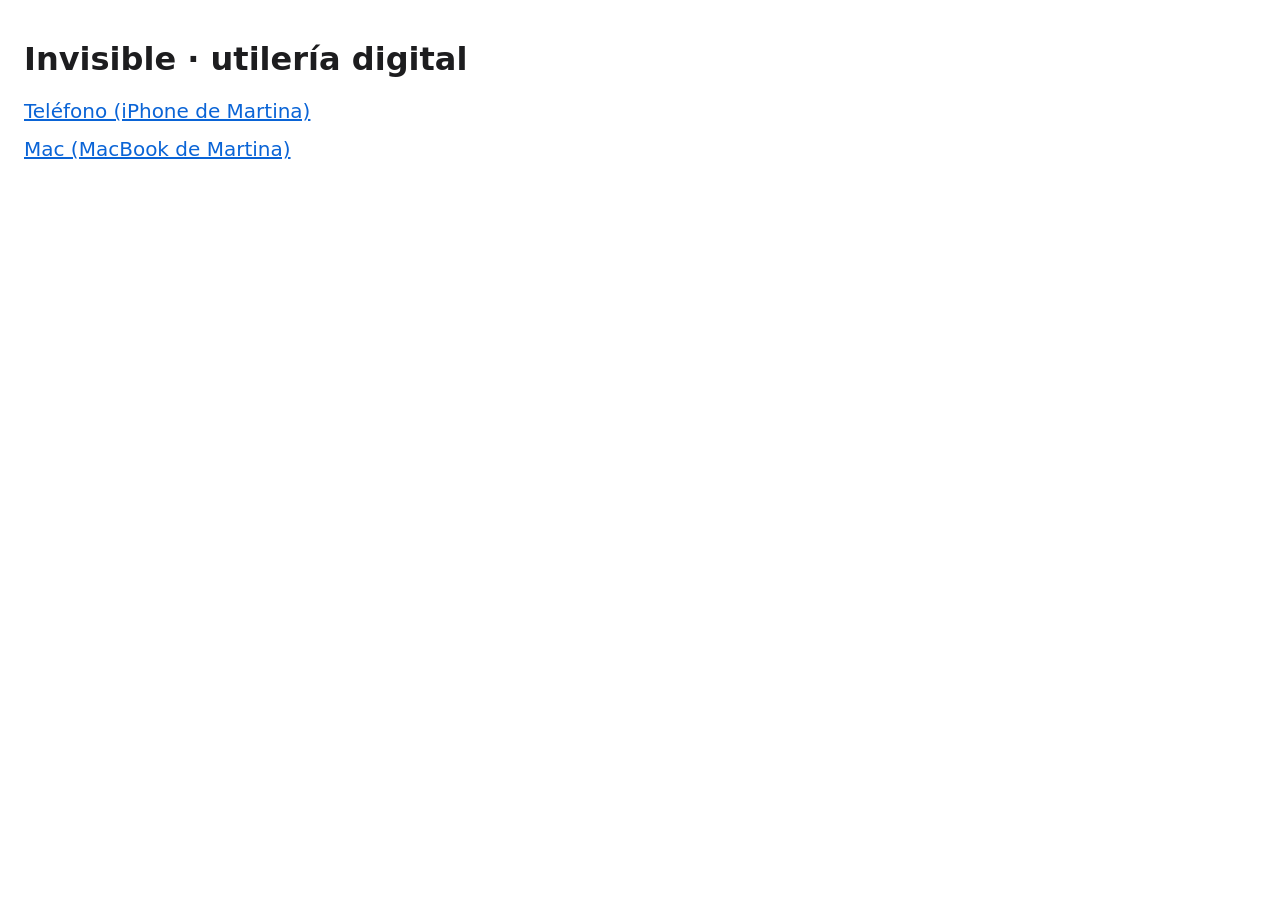
<file: index.html>
<!doctype html>
<html lang="es"><head><meta charset="utf-8"><meta name="viewport" content="width=device-width, initial-scale=1"><title>Invisible · utilería</title>
<style>body{font-family:-apple-system,system-ui,sans-serif;margin:40px 24px;max-width:520px;color:#1d1d1f}a{display:block;font-size:20px;margin:14px 0;color:#0a64d6}</style></head>
<body><h1>Invisible · utilería digital</h1><a href="telefono/">Teléfono (iPhone de Martina)</a><a href="mac/">Mac (MacBook de Martina)</a></body></html>
</file>
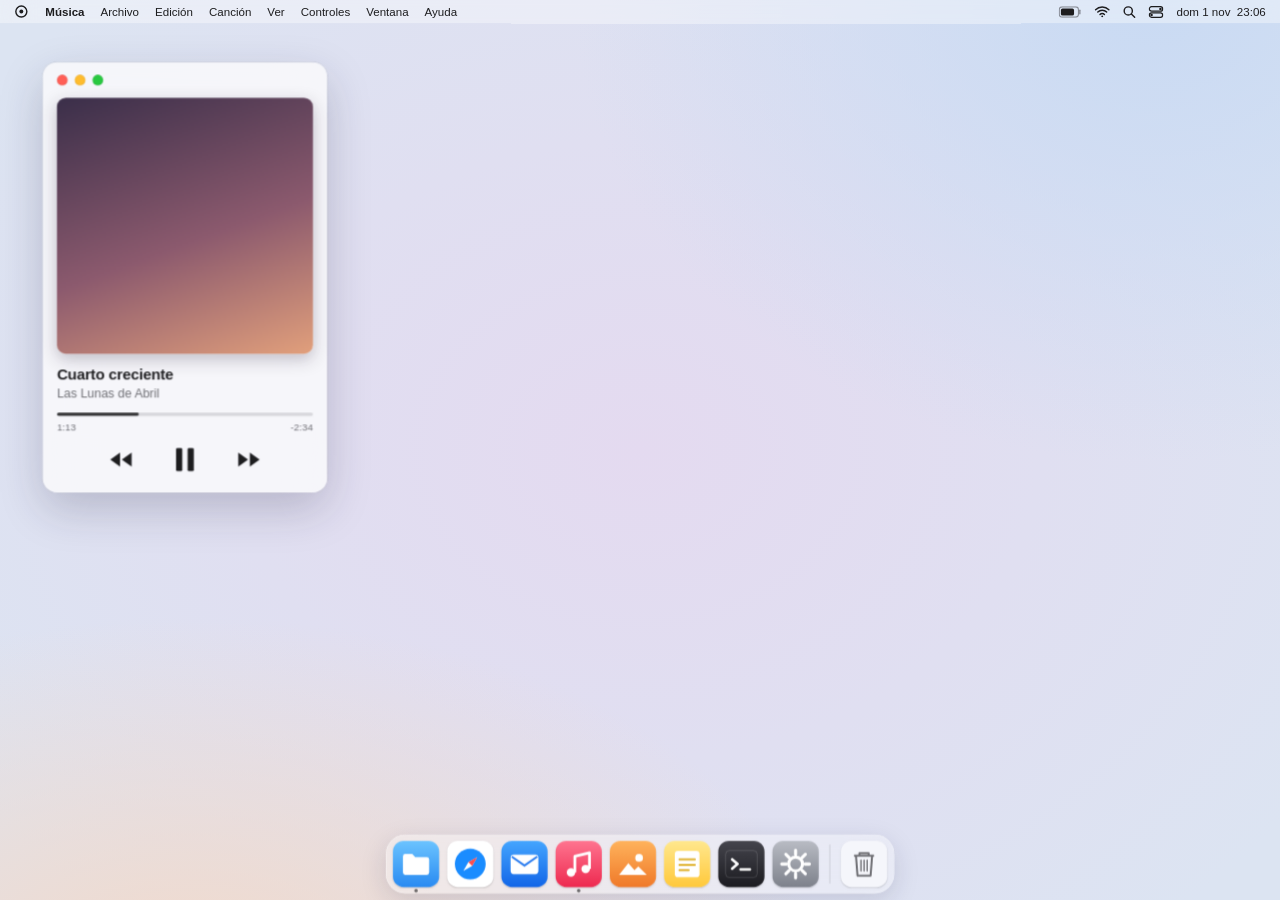
<file: mac/index.html>
<!doctype html>
<html lang="es">
<head>
<meta charset="utf-8">
<meta name="viewport" content="width=device-width, initial-scale=1">
<meta name="apple-mobile-web-app-capable" content="yes">
<meta name="mobile-web-app-capable" content="yes">
<meta name="apple-mobile-web-app-title" content="Escritorio">
<meta name="theme-color" content="#DCE4F2">
<link rel="manifest" href="manifest.webmanifest">
<link rel="apple-touch-icon" href="iconos/icono-180.png">
<link rel="stylesheet" href="css/mac.css">
<title>Escritorio</title>
</head>
<body>
<div id="stage"></div>
<div id="menu-layer"></div>
<script type="module" src="js/mac.js"></script>
</body>
</html>
</file>
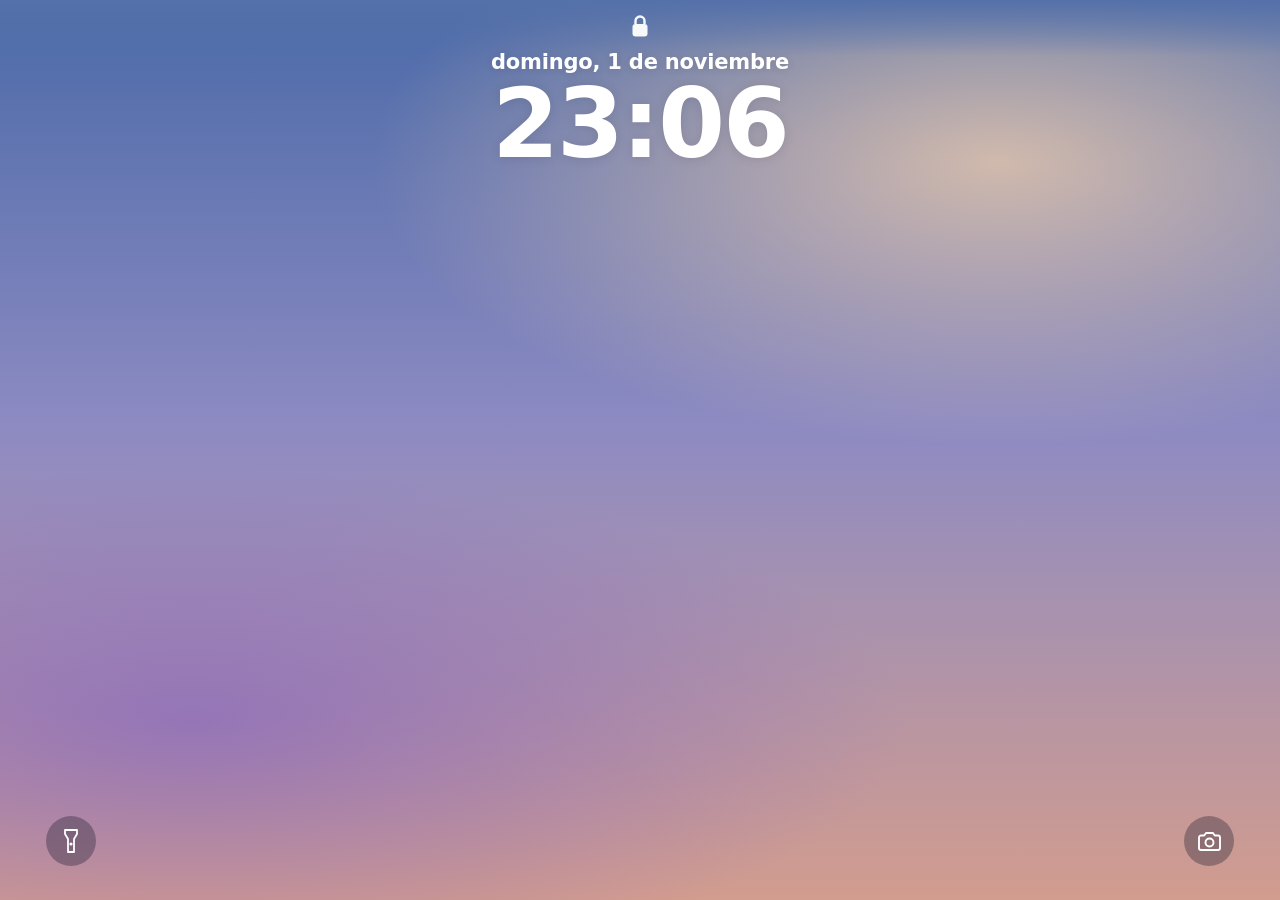
<file: telefono/index.html>
<!doctype html>
<html lang="es">
<head>
<meta charset="utf-8">
<meta name="viewport" content="width=device-width, initial-scale=1, maximum-scale=1, user-scalable=no, viewport-fit=cover">
<meta name="apple-mobile-web-app-capable" content="yes">
<meta name="mobile-web-app-capable" content="yes">
<!-- Estilo de la barra de estado real del iPhone. Se elige en el menú oculto (Barra de estado):
     "default" = texto oscuro, la barra toma el color de fondo de cada pantalla.
     "black-translucent" = texto blanco, la app se dibuja por debajo de la barra.
     "auto" = arranca en "default" y prueba cambiar por pantalla (experimental).
     iOS lee este valor al abrir la app: después de cambiarlo hay que cerrar y volver a abrir la app. -->
<script>
(function () {
  var m = 'default';
  try { m = localStorage.getItem('invisible-barra-v2') || 'default'; } catch (e) {}
  document.write('<meta name="apple-mobile-web-app-status-bar-style" content="' + (m === 'auto' ? 'default' : m) + '">');
})();
</script>
<meta name="apple-mobile-web-app-title" content="Invisible">
<meta name="theme-color" content="#4A6AA8">
<meta name="format-detection" content="telephone=no">
<link rel="manifest" href="manifest.webmanifest">
<link rel="apple-touch-icon" href="iconos/icono-180.png">
<link rel="stylesheet" href="css/app.css">
<title>Invisible</title>
</head>
<body>
<div id="app"></div>
<div id="banner-layer"></div>
<div id="menu-layer"></div>
<script type="module" src="js/app.js"></script>
</body>
</html>
</file>
<file: mac/css/mac.css>
/* INVISIBLE — Mac · dirección A (Claro fiel) */
* { box-sizing: border-box; }
html, body { margin: 0; height: 100%; overflow: hidden; background: #DCE4F2; }
body { font-family: -apple-system, BlinkMacSystemFont, "SF Pro Text", "Inter", "Helvetica Neue", sans-serif; color: #1D1D1F; -webkit-font-smoothing: antialiased; cursor: default; -webkit-user-select: none; user-select: none; }
button { font: inherit; color: inherit; background: none; border: 0; padding: 0; margin: 0; cursor: default; text-align: inherit; }
#stage { position: absolute; left: 0; top: 0; transform-origin: 0 0; overflow: hidden; }

/* Fondo de pantalla: el predeterminado es propio; Arte carga la foto desde el menú */
.fondo { position: absolute; inset: 0; background-size: cover; background-position: center;
  background-color: #DCE4F2;
  background-image: none; }
.fondo:not(.foto) { background: radial-gradient(1200px 700px at 15% 110%, #F3D9C9 0%, rgba(243, 217, 201, 0) 60%), radial-gradient(1000px 800px at 90% 0%, #C9DAF3 0%, rgba(201, 218, 243, 0) 65%), radial-gradient(900px 700px at 50% 50%, #E4DAF0 0%, #DCE4F2 100%); }

/* Barra de menú */
.mb { position: absolute; left: 0; top: 0; right: 0; height: 26px; z-index: 1000; display: flex; align-items: center; justify-content: space-between; padding: 0 10px; font-size: 13px; background: rgba(255, 255, 255, 0.38); -webkit-backdrop-filter: blur(20px); backdrop-filter: blur(20px); }
.mb-l, .mb-r { display: flex; align-items: center; }
.mb-logo { display: flex; margin: 0 10px 0 6px; }
.mb-l span span { padding: 0 9px; }
.mb-l .app { font-weight: 700; }
.mb-r > span { display: flex; align-items: center; margin: 0 7px; }
.mb-r .pct { font-size: 12px; margin-right: 5px; font-variant-numeric: tabular-nums; }
.mb-hora { margin: 0 6px 0 8px !important; font-variant-numeric: tabular-nums; }

/* Ventanas */
.wins { position: absolute; inset: 0; }
.win { position: absolute; }
.tl { display: flex; gap: 8px; }
.tl button { display: block; width: 12px; height: 12px; border-radius: 6px; box-shadow: inset 0 0 0 0.5px rgba(0, 0, 0, 0.12); }
.tl-r { background: #FF5F57; } .tl-y { background: #FEBC2E; } .tl-g { background: #28C840; }

/* Música (reproductor compacto) */
.w-musica { width: 320px; border-radius: 16px; background: rgba(250, 250, 252, 0.86); -webkit-backdrop-filter: blur(30px); backdrop-filter: blur(30px); box-shadow: 0 0 0 0.5px rgba(0, 0, 0, 0.12), 0 18px 50px rgba(30, 30, 60, 0.22); padding: 14px 16px 20px; display: flex; flex-direction: column; gap: 14px; }
.mu-bar { height: 12px; }
.mu-art { width: 288px; height: 288px; border-radius: 10px; overflow: hidden; background: linear-gradient(160deg, #3B2F4A 0%, #8C5A6E 55%, #E2A07C 100%); box-shadow: 0 6px 18px rgba(30, 20, 40, 0.25); }
.mu-art img { width: 100%; height: 100%; object-fit: cover; display: block; }
.mu-t { font-size: 17px; font-weight: 600; letter-spacing: -0.2px; }
.mu-a { font-size: 14px; color: #6E6E73; margin-top: 2px; }
.mu-txt { display: flex; flex-direction: column; }
.mu-prog { display: flex; flex-direction: column; gap: 6px; }
.mu-track { height: 4px; border-radius: 2px; background: rgba(0, 0, 0, 0.12); overflow: hidden; }
.mu-fill { height: 4px; border-radius: 2px; background: #3A3A3C; width: 0; }
.mu-times { display: flex; justify-content: space-between; font-size: 11px; color: #6E6E73; font-variant-numeric: tabular-nums; }
.mu-ctrl { display: flex; justify-content: center; align-items: center; gap: 38px; color: #1D1D1F; }
.mu-ctrl button { display: flex; align-items: center; justify-content: center; height: 34px; min-width: 34px; border-radius: 8px; transition: transform 0.1s; }
.mu-ctrl button:active { transform: scale(0.9); opacity: 0.6; }

/* Correo */
.w-correo { width: 960px; height: 660px; border-radius: 16px; overflow: hidden; background: #FFFFFF; box-shadow: 0 0 0 0.5px rgba(0, 0, 0, 0.14), 0 24px 70px rgba(30, 30, 60, 0.28); display: flex; }
.co-side { width: 210px; flex-shrink: 0; background: rgba(240, 240, 245, 0.92); padding: 14px 10px; display: flex; flex-direction: column; gap: 2px; border-right: 1px solid rgba(0, 0, 0, 0.07); }
.co-side .tl { margin: 2px 0 22px 6px; }
.co-h { font-size: 11px; font-weight: 600; color: #8E8E93; padding: 0 10px 4px; }
.co-it { padding: 4px 10px; border-radius: 6px; display: flex; align-items: center; gap: 8px; font-size: 13px; color: #1D1D1F; }
.co-it svg { color: #0A64D6; flex-shrink: 0; }
.co-it span:first-of-type { flex-grow: 1; }
.co-it.on { background: rgba(0, 0, 0, 0.08); font-weight: 500; }
.co-n { color: #6E6E73; font-weight: 400; }
.co-list { width: 300px; flex-shrink: 0; border-right: 1px solid rgba(0, 0, 0, 0.07); display: flex; flex-direction: column; overflow: hidden; }
.co-lh { height: 52px; flex-shrink: 0; display: flex; align-items: center; padding: 0 16px; font-size: 15px; font-weight: 700; border-bottom: 1px solid rgba(0, 0, 0, 0.06); }
.row { display: flex; flex-direction: column; gap: 2px; width: 100%; padding: 10px 14px 11px 22px; border-bottom: 1px solid rgba(0, 0, 0, 0.06); position: relative; }
.row-1 { display: flex; justify-content: space-between; align-items: baseline; }
.row-1 b { font-size: 13px; font-weight: 600; }
.row-1 span { font-size: 12px; color: #6E6E73; }
.row-s { font-size: 13px; }
.row-r { font-size: 12.5px; color: #6E6E73; white-space: nowrap; overflow: hidden; text-overflow: ellipsis; }
.row.nuevo::before { content: ''; position: absolute; left: 8px; top: 15px; width: 8px; height: 8px; border-radius: 4px; background: #0A64D6; }
.row.sel { background: #0A64D6; color: #FFFFFF; border-bottom-color: transparent; }
.row.sel .row-1 span, .row.sel .row-r { color: rgba(255, 255, 255, 0.85); }
.row.sel.nuevo::before { background: #FFFFFF; }
.co-read { flex-grow: 1; display: flex; flex-direction: column; min-width: 0; }
.co-tools { height: 52px; flex-shrink: 0; border-bottom: 1px solid rgba(0, 0, 0, 0.06); display: flex; align-items: center; justify-content: flex-end; gap: 22px; padding: 0 20px; color: #6E6E73; }
.co-rd { padding: 26px 32px; display: flex; flex-direction: column; gap: 22px; flex-grow: 1; }
.rd-vacio { margin: auto; font-size: 15px; color: #8E8E93; }
.rd-head { display: flex; gap: 14px; align-items: flex-start; }
.av { width: 44px; height: 44px; border-radius: 22px; background: linear-gradient(180deg, #A3A7B4, #7D8190); color: #FFFFFF; display: flex; align-items: center; justify-content: center; font-size: 18px; font-weight: 600; flex-shrink: 0; }
.rd-who { flex-grow: 1; display: flex; flex-direction: column; gap: 3px; }
.rd-1 { display: flex; justify-content: space-between; align-items: baseline; }
.rd-n { font-size: 15px; font-weight: 600; }
.rd-f, .rd-p { font-size: 12px; color: #6E6E73; }
.rd-s { font-size: 13px; }
.rd-body { font-size: 15px; line-height: 22px; white-space: pre-wrap; }
.adj { width: 260px; border-radius: 10px; border: 1px solid rgba(0, 0, 0, 0.1); overflow: hidden; display: block; transition: box-shadow 0.15s; }
.adj:hover { box-shadow: 0 0 0 3px rgba(10, 100, 214, 0.25); }
.adj:active { opacity: 0.8; }
.adj-v { height: 146px; background: #1C1C22; display: flex; align-items: center; justify-content: center; }
.adj-n { padding: 9px 12px; display: flex; justify-content: space-between; font-size: 12px; }
.adj-n span:first-child { font-weight: 500; }
.adj-n span:last-child { color: #6E6E73; }

/* Video (reproductor) */
.w-video { width: 780px; border-radius: 12px; overflow: hidden; background: #000; box-shadow: 0 0 0 0.5px rgba(0, 0, 0, 0.4), 0 28px 80px rgba(20, 20, 40, 0.45); }
.vi-bar { height: 30px; background: #2A2A2E; display: flex; align-items: center; padding: 0 12px; position: relative; }
.vi-t { position: absolute; left: 0; right: 0; text-align: center; font-size: 13px; color: #D1D1D6; pointer-events: none; }
.vi-body { position: relative; height: 439px; background: #000; }
.vi-body video { position: absolute; inset: 0; width: 100%; height: 100%; object-fit: cover; opacity: 0; transition: opacity 0.4s; }
.vi-body video.on { opacity: 1; }
.vi-load { position: absolute; inset: 0; display: flex; flex-direction: column; align-items: center; justify-content: center; gap: 22px; }
.vi-bar2 { width: 220px; height: 4px; border-radius: 2px; background: rgba(255, 255, 255, 0.16); overflow: hidden; }
.vi-bar2 div { height: 100%; width: 0; background: rgba(255, 255, 255, 0.75); transition: width 0.25s linear; }
.vi-falta { position: absolute; inset: 0; display: flex; align-items: center; justify-content: center; color: rgba(255, 255, 255, 0.6); font-size: 14px; }
.spin { position: relative; width: 34px; height: 34px; }
.spin i { position: absolute; left: 15.5px; top: 1px; width: 3px; height: 9px; border-radius: 1.5px; background: #FFFFFF; transform-origin: 1.5px 16px; animation: spin 1s linear infinite; }
.spin i:nth-child(1) { transform: rotate(0deg); animation-delay: -0.917s; }
.spin i:nth-child(2) { transform: rotate(30deg); animation-delay: -0.833s; }
.spin i:nth-child(3) { transform: rotate(60deg); animation-delay: -0.75s; }
.spin i:nth-child(4) { transform: rotate(90deg); animation-delay: -0.667s; }
.spin i:nth-child(5) { transform: rotate(120deg); animation-delay: -0.583s; }
.spin i:nth-child(6) { transform: rotate(150deg); animation-delay: -0.5s; }
.spin i:nth-child(7) { transform: rotate(180deg); animation-delay: -0.417s; }
.spin i:nth-child(8) { transform: rotate(210deg); animation-delay: -0.333s; }
.spin i:nth-child(9) { transform: rotate(240deg); animation-delay: -0.25s; }
.spin i:nth-child(10) { transform: rotate(270deg); animation-delay: -0.167s; }
.spin i:nth-child(11) { transform: rotate(300deg); animation-delay: -0.083s; }
.spin i:nth-child(12) { transform: rotate(330deg); animation-delay: 0s; }
@keyframes spin { 0% { opacity: 1; } 100% { opacity: 0.15; } }

/* Aviso de mail nuevo (arriba a la derecha) */
.aviso { position: absolute; right: 14px; top: 36px; width: 356px; z-index: 900; transform: translateX(calc(100% + 30px)); opacity: 0; transition: transform 0.45s cubic-bezier(0.2, 0.9, 0.25, 1), opacity 0.3s; pointer-events: none; }
.aviso.in { transform: translateX(0); opacity: 1; pointer-events: auto; }
.av-in { width: 100%; border-radius: 18px; background: rgba(246, 246, 250, 0.9); -webkit-backdrop-filter: blur(30px); backdrop-filter: blur(30px); box-shadow: 0 0 0 0.5px rgba(0, 0, 0, 0.1), 0 10px 30px rgba(30, 30, 60, 0.2); padding: 12px 14px; display: flex; gap: 11px; align-items: flex-start; }
.av-in:active { filter: brightness(0.96); }
.av-in .ic { box-shadow: none; }
.av-t { flex-grow: 1; display: flex; flex-direction: column; gap: 1px; font-size: 13px; min-width: 0; }
.av-1 { display: flex; justify-content: space-between; }
.av-1 b { font-weight: 600; }
.av-1 span { font-size: 12px; color: #6E6E73; }
.av-s { font-weight: 500; }
.av-c { color: #48484A; white-space: nowrap; overflow: hidden; text-overflow: ellipsis; }

/* Dock */
.dock { position: absolute; left: 50%; bottom: 8px; transform: translateX(-50%); z-index: 950; padding: 7px 8px; border-radius: 22px; background: rgba(255, 255, 255, 0.32); -webkit-backdrop-filter: blur(24px); backdrop-filter: blur(24px); box-shadow: 0 0 0 0.5px rgba(255, 255, 255, 0.6) inset, 0 8px 30px rgba(30, 30, 60, 0.15); display: flex; gap: 9px; align-items: center; }
.dk { position: relative; display: flex; flex-direction: column; align-items: center; }
.dk i { position: absolute; bottom: -6px; width: 4px; height: 4px; border-radius: 2px; background: transparent; }
.dk i.on { background: rgba(0, 0, 0, 0.55); }
.ic { display: flex; align-items: center; justify-content: center; box-shadow: 0 1px 2px rgba(0, 0, 0, 0.18); flex-shrink: 0; }
.ic.papel { width: 52px; height: 52px; border-radius: 12px; background: rgba(255, 255, 255, 0.55); }
.dk-sep { width: 1px; height: 44px; background: rgba(0, 0, 0, 0.14); margin: 0 3px; }
.badge { position: absolute; top: -5px; right: -5px; min-width: 20px; height: 20px; padding: 0 6px; border-radius: 10px; background: #FF3B30; color: #FFFFFF; font-size: 12px; font-weight: 600; display: flex; align-items: center; justify-content: center; box-shadow: 0 1px 2px rgba(0, 0, 0, 0.25); }
.dk.rebote { animation: rebote 0.55s cubic-bezier(0.3, 0.7, 0.4, 1); }
@keyframes rebote { 0% { transform: translateY(0); } 40% { transform: translateY(-16px); } 100% { transform: translateY(0); } }
.dk:active .ic { filter: brightness(0.8); }

/* Menú oculto (mismo estilo que el del teléfono) */
#menu-layer { position: fixed; inset: 0; z-index: 5000; display: none; background: rgba(0, 0, 0, 0.45); }
#menu-layer.open { display: block; }
.menu { position: absolute; top: 0; bottom: 0; left: 0; width: 560px; max-width: 100%; background: #1C1C1E; color: #F2F2F7; overflow-y: auto; font-size: 14px; -webkit-user-select: text; user-select: text; box-shadow: 10px 0 40px rgba(0, 0, 0, 0.4); }
.menu header { position: sticky; top: 0; z-index: 2; display: flex; align-items: center; justify-content: space-between; padding: 12px 16px; background: #1C1C1E; border-bottom: 1px solid #2C2C2E; }
.menu header b { font-size: 16px; }
.menu section { padding: 14px 16px 6px; border-bottom: 1px solid #2C2C2E; }
.menu h3 { margin: 0 0 10px; font-size: 12px; font-weight: 600; color: #8E8E93; letter-spacing: 0.2px; }
.menu .row { display: flex; flex-wrap: wrap; gap: 8px; margin-bottom: 10px; align-items: center; }
.menu .btn { min-height: 32px; padding: 0 12px; border-radius: 8px; background: #2C2C2E; color: #F2F2F7; font-size: 13.5px; display: inline-flex; align-items: center; transition: transform 0.1s ease-out, background-color 0.15s, filter 0.1s; cursor: pointer; }
.menu .btn:hover { filter: brightness(1.2); }
.menu .btn:active { transform: scale(0.96); filter: brightness(1.45); transition-duration: 0s; }
.menu .btn.on { background: #0A84FF; color: #fff; }
.menu .btn.warn { background: #3A1D1D; color: #FF6961; }
.menu .btn.go { background: #1F3A2A; color: #4CD964; }
.menu .btn.armado { background: #FF453A; color: #fff; }
.menu label { display: flex; align-items: center; gap: 8px; color: #D1D1D6; min-height: 32px; }
.menu input[type=number], .menu input[type=text], .menu input[type=time] { height: 30px; border-radius: 7px; border: 1px solid #3A3A3C; background: #2C2C2E; color: #F2F2F7; padding: 0 9px; font-size: 13.5px; font-family: inherit; }
.menu input[type=number] { width: 70px; }
.menu input[type=checkbox] { width: 17px; height: 17px; accent-color: #0A84FF; }
.menu textarea { width: 100%; height: 260px; border-radius: 8px; border: 1px solid #3A3A3C; background: #111; color: #E5E5EA; font-family: ui-monospace, Menlo, monospace; font-size: 12px; padding: 8px; }
.menu .media { display: flex; align-items: center; gap: 10px; padding: 8px 0; border-bottom: 1px solid #2C2C2E; }
.menu .media:last-child { border-bottom: 0; }
.menu .thumb { width: 44px; height: 44px; border-radius: 8px; background: #2C2C2E; overflow: hidden; flex-shrink: 0; display: flex; align-items: center; justify-content: center; font-size: 10px; color: #8E8E93; }
.menu .thumb img, .menu .thumb video { width: 100%; height: 100%; object-fit: cover; }
.menu .media .l { flex: 1 1 auto; font-size: 12.5px; color: #D1D1D6; }
.menu .file { position: relative; overflow: hidden; }
.menu .file input { position: absolute; inset: 0; opacity: 0; cursor: pointer; }
.menu .note { font-size: 12px; color: #8E8E93; margin: 0 0 10px; line-height: 17px; }
.menu .state { font-size: 13px; color: #FFD60A; margin-bottom: 10px; }
.menu-toast { position: fixed; left: 280px; bottom: 24px; transform: translate(-50%, 20px); z-index: 5100; background: #30D158; color: #00210B; font-weight: 600; font-size: 14px; padding: 9px 16px; border-radius: 20px; opacity: 0; transition: opacity 0.2s, transform 0.2s; pointer-events: none; }
.menu-toast.in { opacity: 1; transform: translate(-50%, 0); }
.menu-toast.err { background: #FF453A; color: #fff; }

@media (prefers-reduced-motion: reduce) { .aviso, .dk.rebote { transition: none; animation: none; } }

/* ---------- ESC 3 · Eco toma la Mac ---------- */
body.sin-cursor, body.sin-cursor * { cursor: none !important; }
body.sin-cursor #menu-layer.open, body.sin-cursor #menu-layer.open * { cursor: default !important; }
.esc3 { position: absolute; inset: 0; pointer-events: none; } /* sin z-index: así el cursor queda por encima del Dock */
.e3-nav { position: absolute; border-radius: 14px; overflow: hidden; background: #FFFFFF; box-shadow: 0 0 0 0.5px rgba(0, 0, 0, 0.14), 0 24px 70px rgba(30, 30, 60, 0.3); display: flex; flex-direction: column; z-index: 5; }
.e3-chrome { height: 50px; flex-shrink: 0; background: #26262B; display: flex; align-items: center; gap: 16px; padding: 0 16px; }
.e3-url { flex-grow: 1; margin: 0 80px 0 40px; height: 30px; border-radius: 8px; background: #3A3A40; display: flex; align-items: center; gap: 10px; padding: 0 10px; font-size: 13px; color: #F5F5F7; }
.e3-priv { padding: 2px 8px; border-radius: 6px; background: #4A4A52; font-weight: 500; }
.e3-dom { flex-grow: 1; text-align: center; margin-right: 60px; white-space: nowrap; }
.e3-prog { height: 3px; background: #EDEAFE; flex-shrink: 0; }
.e3-prog div { height: 3px; width: 0; background: #6D4AFF; transition: width 0.9s cubic-bezier(0.3, 0.8, 0.3, 1); }
.e3-page { flex-grow: 1; display: flex; flex-direction: column; justify-content: flex-start; padding: 120px 90px 0; gap: 6px; position: relative; }
.e3-mark { margin-bottom: 26px; display: flex; }
.e3-spin { position: relative; width: 28px; height: 28px; margin-top: 10px; }
.e3-spin i { position: absolute; left: 12.5px; top: 0; width: 3px; height: 8px; border-radius: 1.5px; background: #6D4AFF; transform-origin: 1.5px 14px; animation: spin 1s linear infinite; }
.e3-spin i:nth-child(1) { transform: rotate(0deg); animation-delay: -0.917s; } .e3-spin i:nth-child(2) { transform: rotate(30deg); animation-delay: -0.833s; }
.e3-spin i:nth-child(3) { transform: rotate(60deg); animation-delay: -0.75s; } .e3-spin i:nth-child(4) { transform: rotate(90deg); animation-delay: -0.667s; }
.e3-spin i:nth-child(5) { transform: rotate(120deg); animation-delay: -0.583s; } .e3-spin i:nth-child(6) { transform: rotate(150deg); animation-delay: -0.5s; }
.e3-spin i:nth-child(7) { transform: rotate(180deg); animation-delay: -0.417s; } .e3-spin i:nth-child(8) { transform: rotate(210deg); animation-delay: -0.333s; }
.e3-spin i:nth-child(9) { transform: rotate(240deg); animation-delay: -0.25s; } .e3-spin i:nth-child(10) { transform: rotate(270deg); animation-delay: -0.167s; }
.e3-spin i:nth-child(11) { transform: rotate(300deg); animation-delay: -0.083s; } .e3-spin i:nth-child(12) { transform: rotate(330deg); animation-delay: 0s; }
.e3-ln { font-size: 30px; line-height: 40px; letter-spacing: -0.6px; color: #B8B5C2; opacity: 0; transform: translateY(6px); transition: opacity 0.6s, transform 0.6s, color 0.6s; }
.e3-ln.on { opacity: 1; transform: none; }
.e3-ln.actual { color: #141317; font-weight: 600; }
.e3-term { position: absolute; border-radius: 12px; overflow: hidden; background: rgba(24, 22, 32, 0.96); box-shadow: 0 0 0 0.5px rgba(255, 255, 255, 0.15), 0 20px 50px rgba(0, 0, 0, 0.45); display: none; }
.e3-term.abierta { display: block; }
.e3-win { will-change: transform, opacity; transform-origin: 50% 50%; }
.e3-nav { display: none; }
.e3-nav.abierta { display: flex; }
.e3-url.foco { box-shadow: 0 0 0 3px rgba(10, 132, 255, 0.55); background: #2E2E34; }
.e3-ph { color: #8E8E93; }
.e3-ucar { display: inline-block; width: 2px; height: 16px; background: #0A84FF; vertical-align: -3px; margin-left: 1px; animation: caret 1s steps(1) infinite; }
.e3-prog { transition: opacity 0.4s; }
.e3-nueva { flex-grow: 1; display: flex; flex-direction: column; align-items: center; justify-content: center; gap: 10px; background: #F2F2F4; color: #6E6E73; font-size: 13px; padding-bottom: 60px; }
.e3-nueva b { font-size: 17px; color: #3A3A3C; font-weight: 600; margin-top: 8px; }
.e3-tbar { height: 28px; display: flex; align-items: center; padding: 0 12px; background: #2C2A36; position: relative; }
.e3-tbar span { position: absolute; left: 0; right: 0; text-align: center; font-size: 12px; color: #B6B2C4; pointer-events: none; }
.e3-tbody { font-family: "SF Mono", ui-monospace, Menlo, monospace; font-size: 12.5px; line-height: 19px; color: #D8D4E4; padding: 10px 14px 12px; height: 150px; overflow: hidden; }
.e3-tbody p { margin: 0; white-space: pre; }
.e3-tbody .pr { color: #A48BFF; }
.e3-tbody .ok { color: #5FD4A0; }
.e3-tbody .dim { color: #8A859C; }
.e3-car { display: inline-block; width: 7px; height: 14px; background: #D8D4E4; vertical-align: -2px; animation: caret 1s steps(1) infinite; }
@keyframes caret { 0%, 55% { opacity: 1; } 56%, 100% { opacity: 0; } }
.e3-cbody { position: relative; height: 236px; background: #000; }
.e3-cbody video { position: absolute; inset: 0; width: 100%; height: 100%; object-fit: cover; }
.e3-csin { position: absolute; inset: 0; display: flex; align-items: center; justify-content: center; text-align: center; padding: 20px; color: rgba(255, 255, 255, 0.55); font-size: 12.5px; }
.e3-rec { position: absolute; left: 12px; top: 10px; display: flex; align-items: center; gap: 6px; font-family: "SF Mono", ui-monospace, Menlo, monospace; color: #FFFFFF; font-size: 12px; text-shadow: 0 1px 2px rgba(0, 0, 0, 0.6); }
.e3-rec i { width: 8px; height: 8px; border-radius: 4px; background: #FF453A; animation: caret 1.4s steps(1) infinite; }
.e3-cursor { position: absolute; left: 0; top: 0; z-index: 2000; pointer-events: none; will-change: transform; }
</file>
<file: telefono/css/app.css>
/* INVISIBLE — utilería del iPhone. Dirección B · Clara. */
:root {
  --font: -apple-system, BlinkMacSystemFont, 'SF Pro Text', 'Helvetica Neue', system-ui, sans-serif;
  --tg-bg: #E7EDF0;
  --tg-bar: rgba(248, 249, 250, 0.92);
  --tg-in: #FFFFFF;
  --tg-out: #CDEFF2;
  --tg-out-text: #0B2A2E;
  --tg-accent: #0B7F8C;
  --tg-tick: #0B8F9E;
  --tg-meta: #6B7280;
  --tg-meta-out: #456A6E;
  --tg-hair: rgba(0, 0, 0, 0.15);
  --eco: #6D4AFF;
  --eco-ink: #141317;
  --eco-soft: #F2F1F5;
  --eco-meta: #6E6B78;
  --ios-red: #FF3B30;
  --ios-green: #34C759;
}

* { box-sizing: border-box; -webkit-tap-highlight-color: transparent; }
html, body { margin: 0; height: 100%; overflow: hidden; background: #000; overscroll-behavior: none; }
body {
  font-family: var(--font);
  -webkit-font-smoothing: antialiased;
  -webkit-user-select: none; user-select: none;
  -webkit-touch-callout: none;
  -webkit-text-size-adjust: 100%;
  touch-action: manipulation;
  color: #111;
}
button { font: inherit; color: inherit; background: none; border: 0; padding: 0; margin: 0; cursor: pointer; }
input, textarea { font: inherit; -webkit-user-select: text; user-select: text; }
img, video { display: block; }

#app { position: fixed; left: 0; top: 0; width: 100%; height: var(--app-h, 100%); overflow: hidden; }
.screen { position: absolute; inset: 0; display: flex; flex-direction: column; overflow: hidden; }
.safe-top { flex-shrink: 0;
  /* Cuando la app pasa por debajo de la barra (inset > 0) se suma un espacio extra (--extra-top, menú oculto)
     para que ningún texto quede en la zona que iOS desenfoca. Con inset 0 no suma nada. */
  height: calc(env(safe-area-inset-top, 0px) + min(var(--extra-top, 0px), env(safe-area-inset-top, 0px) * 1000)); }
.safe-bottom { height: env(safe-area-inset-bottom, 0px); flex-shrink: 0; }

.app-icon { display: inline-block; overflow: hidden; flex-shrink: 0; box-shadow: 0 0 0 0.5px rgba(0, 0, 0, 0.06); }
.app-icon svg { display: block; }

/* ---------- Fondo de pantalla (bloqueo e inicio) ---------- */
.wallpaper {
  position: absolute; inset: 0; z-index: 0;
  background:
    radial-gradient(ellipse 70% 45% at 78% 18%, rgba(255, 214, 170, 0.7) 0, rgba(255, 214, 170, 0) 70%),
    radial-gradient(ellipse 80% 40% at 15% 80%, rgba(120, 90, 200, 0.55) 0, rgba(120, 90, 200, 0) 70%),
    linear-gradient(180deg, #4A6AA8 0%, #8E8BC2 48%, #D29C8E 100%);
  background-size: cover; background-position: center;
}

/* ---------- Bloqueo ---------- */
.lock { color: #fff; }
.lock-top { position: relative; z-index: 1; display: flex; flex-direction: column; align-items: center; padding-top: 14px; }
.lock-icon { opacity: 0.95; margin-bottom: 8px; }
.lock-date { font-size: 21px; font-weight: 600; letter-spacing: -0.2px; text-shadow: 0 1px 8px rgba(0, 0, 0, 0.12); }
.lock-clock { font-size: 96px; font-weight: 700; line-height: 1; letter-spacing: -2px; margin-top: 2px; text-shadow: 0 1px 12px rgba(0, 0, 0, 0.1); font-variant-numeric: tabular-nums; }
.lock-notifs { position: relative; z-index: 1; flex: 1 1 auto; display: flex; flex-direction: column; justify-content: flex-end; gap: 8px; padding: 0 8px 18px; overflow: hidden; }
.lock-bottom { position: relative; z-index: 1; display: flex; justify-content: space-between; padding: 0 46px 34px; }
.lock-round { width: 50px; height: 50px; border-radius: 25px; background: rgba(30, 30, 50, 0.35); -webkit-backdrop-filter: blur(20px); backdrop-filter: blur(20px); display: flex; align-items: center; justify-content: center; color: #fff; }
.lock-hint { position: relative; z-index: 1; text-align: center; font-size: 13px; color: rgba(255, 255, 255, 0.8); padding-bottom: 8px; }

/* Notificación (bloqueo y banner) */
.notif {
  display: flex; gap: 10px; align-items: flex-start;
  padding: 12px 14px 13px 12px; border-radius: 22px;
  background: rgba(245, 245, 248, 0.78);
  -webkit-backdrop-filter: blur(30px) saturate(180%); backdrop-filter: blur(30px) saturate(180%);
  color: #111; text-align: left; width: 100%;
  box-shadow: 0 4px 18px rgba(0, 0, 0, 0.08);
}
.notif-body { flex: 1 1 auto; min-width: 0; display: flex; flex-direction: column; }
.notif-head { display: flex; justify-content: space-between; align-items: baseline; gap: 8px; }
.notif-title { font-size: 15px; font-weight: 600; letter-spacing: -0.2px; white-space: nowrap; overflow: hidden; text-overflow: ellipsis; }
.notif-time { font-size: 13px; color: rgba(60, 60, 67, 0.6); flex-shrink: 0; }
.notif-text { font-size: 15px; line-height: 20px; letter-spacing: -0.2px; display: -webkit-box; -webkit-line-clamp: 4; -webkit-box-orient: vertical; overflow: hidden; }
.notif-stack-more { height: 10px; margin: -4px 14px 0; border-radius: 0 0 16px 16px; background: rgba(245, 245, 248, 0.5); }

#banner-layer { position: fixed; left: 0; right: 0; top: 0; z-index: 80; pointer-events: none; padding: calc(env(safe-area-inset-top, 0px) + 8px) 8px 0; }
#banner-layer .notif { pointer-events: auto; transform: translateY(-140%); transition: transform 0.38s cubic-bezier(0.2, 0.9, 0.3, 1.1); }
#banner-layer .notif.in { transform: translateY(0); }

/* ---------- Inicio ---------- */
.home { color: #fff; }
.home-body { position: relative; z-index: 1; flex: 1 1 auto; display: flex; flex-direction: column; align-items: center; padding-top: 24px; }
.home-grid { width: 336px; display: grid; grid-template-columns: repeat(4, 60px); column-gap: 32px; row-gap: 24px; }
.widget { grid-column: span 2; width: 152px; height: 152px; border-radius: 22px; overflow: hidden; position: relative; }
.widget-weather { background: linear-gradient(180deg, #2C4E8E 0%, #1A2F5E 100%); padding: 14px 15px; display: flex; flex-direction: column; }
.widget-weather .city { font-size: 15px; font-weight: 600; display: flex; align-items: center; gap: 3px; }
.widget-weather .temp { font-size: 44px; font-weight: 300; line-height: 50px; letter-spacing: -1px; }
.widget-weather .cond { font-size: 13px; font-weight: 600; margin-top: 3px; }
.widget-weather .mm { font-size: 13px; font-weight: 500; }
.widget-photo { background: radial-gradient(circle at 60% 38%, #B98A72 0, #6E4C42 45%, #2E1E1C 100%); }
.widget-photo img { position: absolute; inset: 0; width: 100%; height: 100%; object-fit: cover; }
.widget-photo .cap { position: absolute; left: 0; right: 0; bottom: 0; padding: 22px 14px 12px; background: linear-gradient(180deg, rgba(0, 0, 0, 0), rgba(0, 0, 0, 0.55)); font-size: 15px; font-weight: 600; }
.home-app { display: flex; flex-direction: column; align-items: center; gap: 5px; width: 60px; }
.home-app span.lbl { font-size: 12px; line-height: 14px; white-space: nowrap; text-shadow: 0 0 6px rgba(0, 0, 0, 0.3); }
.home-search { position: relative; z-index: 1; align-self: center; height: 30px; display: flex; align-items: center; gap: 5px; padding: 0 12px; border-radius: 15px; background: rgba(255, 255, 255, 0.28); -webkit-backdrop-filter: blur(20px); backdrop-filter: blur(20px); font-size: 13px; font-weight: 500; margin-bottom: 14px; }
.dock { position: relative; z-index: 1; margin: 0 9px 9px; height: 96px; border-radius: 38px; background: rgba(255, 255, 255, 0.3); -webkit-backdrop-filter: blur(30px) saturate(160%); backdrop-filter: blur(30px) saturate(160%); display: flex; align-items: center; justify-content: space-between; padding: 0 18px; }

/* ---------- Bristagram ---------- */
@font-face { font-family: 'Marca'; src: url('../fuentes/marca.woff2') format('woff2'); font-display: block; }
.bg { background: #fff; color: #0F0F12; }
.bg-top { background: #fff; flex-shrink: 0; z-index: 2; }
.bg-bar { height: 50px; display: flex; align-items: center; padding: 0 8px 0 16px; }
.bg-logo { font-family: 'Marca', var(--font); font-size: 32px; line-height: 1; letter-spacing: 0.2px; padding-top: 4px; }
.bg-logo-chev { display: flex; margin-left: 2px; }
.bg-ab { position: relative; width: 44px; height: 44px; display: flex; align-items: center; justify-content: center; color: #0F0F12; }
.bg-ab.liked { animation: likepop 0.3s ease-out; }
@keyframes likepop { 50% { transform: scale(1.25); } }
.bg-badge { position: absolute; top: 4px; right: 1px; min-width: 16px; height: 16px; padding: 0 4px; border-radius: 9px; background: #FF3040; color: #fff; font-size: 10px; font-weight: 700; line-height: 16px; text-align: center; border: 2px solid #fff; box-sizing: content-box; }
.bg-scroll { flex: 1 1 auto; overflow-y: auto; -webkit-overflow-scrolling: touch; }
.bg-stories { display: flex; gap: 14px; padding: 6px 12px 12px; overflow-x: auto; scrollbar-width: none; border-bottom: 0.5px solid #DBDBDB; }
.bg-stories::-webkit-scrollbar { display: none; }
.bg-st { display: flex; flex-direction: column; align-items: center; gap: 5px; width: 72px; flex-shrink: 0; }
.bg-st .n { font-size: 12px; width: 72px; overflow: hidden; text-overflow: ellipsis; white-space: nowrap; text-align: center; color: #262626; }
.bg-ring { position: relative; width: 70px; height: 70px; border-radius: 50%; padding: 3px; background: conic-gradient(from 210deg, #3B5BFF, #7B5CFF, #19C3C0, #3B5BFF); display: block; }
.bg-ring img { width: 100%; height: 100%; border-radius: 50%; object-fit: cover; border: 3px solid #fff; box-sizing: border-box; display: block; }
.bg-ring.seen { background: #D4D4D8; padding: 2px; }
.bg-ring.seen img { border-width: 3px; }
.bg-ring.none { background: none; padding: 0; }
.bg-ring.none img { border: 0; }
.bg-plus { position: absolute; right: 0; bottom: 0; width: 22px; height: 22px; border-radius: 11px; background: #3B5BFF; border: 2.5px solid #fff; display: flex; align-items: center; justify-content: center; box-sizing: content-box; }
.bg-post { padding-bottom: 14px; }
.bg-ph { height: 54px; display: flex; align-items: center; gap: 10px; padding: 0 4px 0 12px; }
.bg-av { width: 32px; height: 32px; border-radius: 50%; overflow: hidden; flex-shrink: 0; }
.bg-av img { width: 100%; height: 100%; object-fit: cover; }
.bg-who { flex: 1 1 auto; display: flex; flex-direction: column; font-size: 14px; line-height: 17px; min-width: 0; }
.bg-who span { font-size: 12px; color: #262626; }
.bg-img { width: 100%; aspect-ratio: 4 / 5; background: #EFEFEF; }
.bg-img img { width: 100%; height: 100%; object-fit: cover; }
.bg-actions { display: flex; align-items: center; padding: 2px 4px 0; }
.bg-likes, .bg-cap { margin: 0; padding: 0 14px; font-size: 14px; line-height: 19px; }
.bg-likes { font-weight: 600; margin-bottom: 3px; }
.bg-time { margin: 4px 0 0; padding: 0 14px; font-size: 12px; color: #737373; }
.bg-tabs { height: 50px; flex-shrink: 0; display: flex; align-items: center; justify-content: space-around; border-top: 0.5px solid #DBDBDB; background: #fff; color: #0F0F12; }
.bg-tabs span { width: 44px; height: 44px; display: flex; align-items: center; justify-content: center; }
.bg-tab-av img { width: 28px; height: 28px; border-radius: 50%; object-fit: cover; }
.bg-safe { background: #fff; }

/* Visor de historias */
.sv { position: absolute; inset: 0; z-index: 30; background: #000; color: #fff; display: flex; flex-direction: column; animation: svIn 0.32s cubic-bezier(0.2, 0.85, 0.25, 1); touch-action: none; }
.sv.sv-out { animation: svOut 0.28s ease-in forwards; }
@keyframes svIn { from { transform: scale(0.15); opacity: 0; border-radius: 50%; } to { transform: none; opacity: 1; border-radius: 0; } }
@keyframes svOut { to { transform: scale(0.15); opacity: 0; border-radius: 50%; } }
.sv-card { position: relative; flex: 1 1 auto; border-radius: 10px; overflow: hidden; background: #111; transition: transform 0.2s ease-out; }
.sv-in-right { animation: svRight 0.32s cubic-bezier(0.2, 0.85, 0.25, 1); }
.sv-in-left { animation: svLeft 0.32s cubic-bezier(0.2, 0.85, 0.25, 1); }
@keyframes svRight { from { transform: translateX(100%) perspective(900px) rotateY(-30deg); } to { transform: none; } }
@keyframes svLeft { from { transform: translateX(-100%) perspective(900px) rotateY(30deg); } to { transform: none; } }
.sv-media { position: absolute; inset: 0; width: 100%; height: 100%; object-fit: cover; }
.sv-text { position: absolute; left: 24px; right: 24px; top: 0; bottom: 0; display: flex; align-items: flex-end; justify-content: center; padding-bottom: 28%; pointer-events: none; text-align: center; }
.sv-text span { display: inline; padding: 4px 10px; border-radius: 8px; background: rgba(0, 0, 0, 0.55); font-size: 22px; line-height: 34px; font-weight: 600; letter-spacing: -0.2px; -webkit-box-decoration-break: clone; box-decoration-break: clone; }
.sv-text.solo { align-items: center; padding-bottom: 0; }
.sv-text.solo span { background: none; font-size: 30px; line-height: 38px; font-weight: 700; }
.story-shade { position: absolute; left: 0; right: 0; top: 0; height: 120px; background: linear-gradient(180deg, rgba(0, 0, 0, 0.45), rgba(0, 0, 0, 0)); pointer-events: none; }
.story-bars { position: absolute; top: 8px; left: 8px; right: 8px; display: flex; gap: 4px; z-index: 2; }
.story-bar { flex: 1 1 0; height: 2px; border-radius: 1px; background: rgba(255, 255, 255, 0.35); overflow: hidden; }
.story-bar i { display: block; height: 100%; width: 0; background: #fff; }
.story-head { position: absolute; top: 18px; left: 12px; right: 4px; height: 40px; display: flex; align-items: center; gap: 8px; z-index: 2; }
.avatar { border-radius: 50%; overflow: hidden; flex-shrink: 0; display: flex; align-items: center; justify-content: center; background: #C7CDD8; }
.avatar img { width: 100%; height: 100%; object-fit: cover; }
.story-user { font-size: 14px; font-weight: 600; letter-spacing: -0.1px; }
.story-time { font-size: 14px; color: rgba(255, 255, 255, 0.7); }
.icon-btn { width: 40px; height: 40px; display: flex; align-items: center; justify-content: center; flex-shrink: 0; }
.story-reply { display: flex; align-items: center; gap: 14px; padding: 10px 10px 6px 12px; flex-shrink: 0; }
.story-reply .field { flex: 1 1 auto; height: 44px; border-radius: 22px; border: 1px solid rgba(255, 255, 255, 0.45); display: flex; align-items: center; padding: 0 18px; font-size: 15px; color: rgba(255, 255, 255, 0.9); }

/* ---------- Transiciones entre pantallas ---------- */
.screen.on-top { z-index: 5; }
.a-open-in { animation: openIn 0.4s cubic-bezier(0.2, 0.85, 0.25, 1); transform-origin: var(--ox, 50%) var(--oy, 50%); }
@keyframes openIn { from { transform: scale(0.12); opacity: 0; border-radius: 40px; } 40% { opacity: 1; } to { transform: none; border-radius: 0; } }
.a-open-under { animation: openUnder 0.4s ease-out forwards; }
@keyframes openUnder { to { transform: scale(0.94); filter: brightness(0.7); } }
.a-close-out { animation: closeOut 0.36s cubic-bezier(0.4, 0, 0.6, 1) forwards; transform-origin: 50% 60%; }
@keyframes closeOut { to { transform: scale(0.2); opacity: 0; border-radius: 40px; } }
.a-close-in { animation: closeIn 0.36s ease-out; }
@keyframes closeIn { from { transform: scale(1.06); filter: brightness(0.75); } to { transform: none; filter: none; } }
.a-unlock-out { animation: unlockOut 0.42s cubic-bezier(0.32, 0.72, 0, 1) forwards; }
@keyframes unlockOut { to { transform: translateY(-100%); } }
.a-unlock-in { animation: unlockIn 0.42s cubic-bezier(0.2, 0.85, 0.25, 1); }
@keyframes unlockIn { from { transform: scale(1.1); opacity: 0.3; } to { transform: none; opacity: 1; } }
.a-fade-in { animation: fadeIn 0.3s ease-out; }
@keyframes fadeIn { from { opacity: 0; transform: scale(1.03); } to { opacity: 1; transform: none; } }
.a-fade-under { animation: none; }

/* Notificación nueva en el bloqueo */
.notif-new { animation: notifIn 0.5s cubic-bezier(0.2, 0.9, 0.3, 1.15); }
@keyframes notifIn { from { opacity: 0; transform: translateY(28px) scale(0.92); } to { opacity: 1; transform: none; } }

/* ---------- TalkGram ---------- */
.tg { background-color: var(--tg-bg); background-image: radial-gradient(rgba(20, 80, 90, 0.08) 1.2px, rgba(20, 80, 90, 0) 1.6px); background-size: 20px 20px; color: #111418; }
.tg-top { background: var(--tg-bar); -webkit-backdrop-filter: blur(20px) saturate(180%); backdrop-filter: blur(20px) saturate(180%); border-bottom: 0.5px solid var(--tg-hair); flex-shrink: 0; z-index: 2; }
.tg-nav { height: 56px; display: flex; align-items: center; padding: 0 8px 0 4px; }
.tg-back { width: 34px; height: 44px; display: flex; align-items: center; justify-content: center; color: var(--tg-accent); }
.tg-who { flex: 1 1 auto; min-width: 0; display: flex; align-items: center; gap: 10px; text-align: left; height: 44px; }
.tg-who-text { display: flex; flex-direction: column; min-width: 0; }
.tg-name { font-size: 16px; font-weight: 600; letter-spacing: -0.3px; white-space: nowrap; overflow: hidden; text-overflow: ellipsis; }
.tg-status { font-size: 12px; color: #5B6470; }
.tg-act { width: 44px; height: 44px; display: flex; align-items: center; justify-content: center; color: var(--tg-accent); }

.tg-list { flex: 1 1 auto; overflow-y: auto; -webkit-overflow-scrolling: touch; padding: 8px 16px 10px; display: flex; flex-direction: column; gap: 2px; }
.tg-list::before { content: ''; flex: 1 1 auto; }
.tg-card { align-self: center; width: 310px; margin: 4px 0 10px; padding: 12px 14px 10px; border-radius: 12px; background: #fff; display: flex; flex-direction: column; align-items: center; gap: 10px; box-shadow: 0 1px 0.5px rgba(0, 0, 0, 0.08); }
.tg-card p { margin: 0; font-size: 13px; line-height: 18px; color: #5B6470; text-align: center; }
.tg-card .row { display: flex; width: 100%; gap: 8px; }
.tg-card button { flex: 1 1 0; height: 34px; border-radius: 9px; background: #EEF2F4; font-size: 15px; }
.tg-card .red { color: #D0303A; } .tg-card .acc { color: var(--tg-accent); }
.tg-day { align-self: center; margin: 0 0 8px; padding: 3px 10px; border-radius: 8px; background: rgba(255, 255, 255, 0.9); font-size: 12px; font-weight: 500; color: #5B6470; box-shadow: 0 1px 0.5px rgba(0, 0, 0, 0.06); }

.bub { position: relative; max-width: 280px; padding: 6px 10px 7px 12px; border-radius: 18px; font-size: 17px; line-height: 22px; letter-spacing: -0.2px; box-shadow: 0 1px 0.5px rgba(0, 0, 0, 0.08); word-wrap: break-word; white-space: pre-wrap; animation: pop 0.18s ease-out; }
.bub.in { align-self: flex-start; background: var(--tg-in); }
.bub.out { align-self: flex-end; background: var(--tg-out); color: var(--tg-out-text); }
.bub.first { margin-top: 8px; }
.bub.in.first { border-top-left-radius: 0; }
.bub.out.first { border-top-right-radius: 0; }
.tail { position: absolute; top: 0; }
.tail-in { left: -8px; } .tail-out { right: -8px; }
.meta { float: right; margin: 7px 0 -4px 10px; font-size: 11px; line-height: 14px; color: var(--tg-meta); display: inline-flex; align-items: center; gap: 3px; white-space: nowrap; }
.bub.out .meta { color: var(--tg-meta-out); }
.bub.photo { padding: 3px; }
.bub.photo .ph { width: 220px; height: 240px; border-radius: 15px; overflow: hidden; background: radial-gradient(circle at 50% 42%, #D9C69A 0, #A08B62 18%, #4A3C30 55%, #221A16 100%); position: relative; }
.bub.photo .ph img { width: 100%; height: 100%; object-fit: cover; }
.bub.photo .ph .lbl { position: absolute; left: 10px; top: 10px; padding: 2px 8px; border-radius: 8px; background: rgba(0, 0, 0, 0.5); font-size: 11px; color: #fff; }
.bub.photo .meta { position: absolute; right: 12px; bottom: 9px; margin: 0; color: #fff; text-shadow: 0 0 4px rgba(0, 0, 0, 0.6); float: none; }
.bub.audio { display: flex; align-items: center; gap: 10px; padding: 8px 10px 8px 10px; width: 270px; white-space: normal; }
.audio-play { width: 32px; height: 32px; display: flex; align-items: center; justify-content: center; color: var(--tg-accent); flex-shrink: 0; }
.bub.out .audio-play { color: #0A6C77; }
.audio-wave { flex: 1 1 auto; height: 26px; display: flex; align-items: center; gap: 2px; }
.audio-wave i { display: block; width: 3px; border-radius: 2px; background: rgba(11, 127, 140, 0.35); flex-shrink: 0; }
.audio-wave i.on { background: var(--tg-accent); }
.audio-side { display: flex; flex-direction: column; align-items: flex-end; gap: 4px; flex-shrink: 0; }
.audio-dur { font-size: 12px; color: var(--tg-meta); font-variant-numeric: tabular-nums; }
.bub.out .audio-dur { color: var(--tg-meta-out); }
.audio-side .meta { float: none; margin: 0; }
@keyframes pop { from { transform: scale(0.96); opacity: 0.4; } to { transform: scale(1); opacity: 1; } }

.tg-bottom { background: var(--tg-bar); -webkit-backdrop-filter: blur(20px); backdrop-filter: blur(20px); border-top: 0.5px solid var(--tg-hair); flex-shrink: 0; padding: 7px 8px 8px; display: flex; align-items: flex-end; gap: 4px; }
.tg-bottom.kb-closed { padding-bottom: 30px; }
.tg-ibtn { width: 40px; height: 36px; display: flex; align-items: center; justify-content: center; color: var(--tg-accent); flex-shrink: 0; }
.tg-field { flex: 1 1 auto; min-height: 36px; max-height: 120px; border-radius: 18px; background: #fff; border: 0.5px solid rgba(0, 0, 0, 0.18); padding: 7px 14px; font-size: 17px; line-height: 21px; letter-spacing: -0.2px; color: #111; outline: none; resize: none; overflow-y: auto; }
.tg-field::placeholder { color: #8A929C; }
.tg-sendbtn { width: 32px; height: 32px; margin: 2px 4px 2px 6px; border-radius: 16px; background: var(--tg-accent); color: #fff; display: flex; align-items: center; justify-content: center; flex-shrink: 0; }
.tg-rec { flex: 1 1 auto; height: 36px; display: flex; align-items: center; gap: 10px; padding: 0 6px; font-size: 17px; font-variant-numeric: tabular-nums; }
.rec-dot { width: 10px; height: 10px; border-radius: 5px; background: var(--ios-red); animation: blink 1s infinite; flex-shrink: 0; }
.rec-wave { flex: 1 1 auto; display: flex; align-items: center; gap: 2px; height: 26px; overflow: hidden; justify-content: flex-end; }
.rec-wave i { display: block; width: 3px; border-radius: 2px; background: #8A929C; flex-shrink: 0; }
@keyframes blink { 50% { opacity: 0.25; } }

/* Hoja de contacto */
.sheet-back { position: absolute; inset: 0; background: rgba(0, 0, 0, 0.3); z-index: 20; display: flex; align-items: flex-end; animation: fade 0.2s; }
.sheet { width: 100%; background: #F2F2F7; border-radius: 12px 12px 0 0; padding: 0 0 34px; animation: up 0.28s cubic-bezier(0.2, 0.9, 0.3, 1); max-height: 92%; overflow-y: auto; }
.sheet-nav { height: 56px; display: flex; align-items: center; justify-content: space-between; padding: 0 16px; font-size: 17px; }
.sheet-nav .t { font-weight: 600; }
.sheet-nav button { color: var(--tg-accent); }
.sheet-nav button.b { font-weight: 600; }
.sheet-av { display: flex; flex-direction: column; align-items: center; gap: 8px; padding: 6px 0 22px; }
.sheet-group { margin: 0 16px 22px; border-radius: 10px; background: #fff; overflow: hidden; }
.sheet-row { display: flex; align-items: center; min-height: 44px; padding: 0 16px; font-size: 17px; border-bottom: 0.5px solid rgba(60, 60, 67, 0.2); }
.sheet-row:last-child { border-bottom: 0; }
.sheet-row input { flex: 1 1 auto; border: 0; outline: none; font-size: 17px; background: transparent; color: #111; height: 44px; }
.sheet-row .k { width: 80px; color: var(--tg-accent); font-size: 15px; }
.sheet-row .v { color: #111; }
@keyframes up { from { transform: translateY(100%); } to { transform: translateY(0); } }
@keyframes fade { from { opacity: 0; } to { opacity: 1; } }

/* ---------- Eco ---------- */
.eco { background: #fff; color: var(--eco-ink); }
.eco-nav { height: 50px; display: flex; align-items: center; justify-content: space-between; padding: 0 6px; flex-shrink: 0; }
.eco-title { display: flex; align-items: center; gap: 5px; font-size: 17px; font-weight: 600; letter-spacing: -0.4px; }
.eco-title .chev { color: #8A8794; display: flex; }
.eco-list { flex: 1 1 auto; overflow-y: auto; padding: 12px 20px; display: flex; flex-direction: column; gap: 22px; }
.eco-list::before { content: ''; flex: 1 1 auto; }
.eco-empty { flex: 1 1 auto; display: flex; flex-direction: column; align-items: center; justify-content: center; gap: 10px; color: var(--eco-ink); }
.eco-empty .h { font-size: 24px; font-weight: 600; letter-spacing: -0.5px; }
.eco-user { align-self: flex-end; max-width: 300px; display: flex; flex-direction: column; align-items: flex-end; gap: 6px; animation: pop 0.18s ease-out; }
.eco-user .b { background: var(--eco-soft); border-radius: 22px; padding: 10px 16px 11px; font-size: 17px; line-height: 23px; letter-spacing: -0.2px; }
.eco-user .vm { display: inline-flex; align-items: center; gap: 4px; font-size: 12px; color: var(--eco-meta); padding-right: 6px; }
.eco-bot { margin: 0; font-size: 17px; line-height: 26px; letter-spacing: -0.2px; }
.eco-dot { display: inline-block; width: 12px; height: 12px; margin-left: 6px; border-radius: 6px; background: var(--eco-ink); vertical-align: -1px; animation: breathe 1s ease-in-out infinite; }
@keyframes breathe { 50% { transform: scale(0.75); } }
.eco-acts { display: flex; gap: 2px; color: var(--eco-meta); margin-top: -12px; }
.eco-acts span { width: 32px; height: 32px; display: flex; align-items: center; justify-content: center; }
.eco-composer { position: relative; margin: 0 10px 10px; height: 92px; border-radius: 26px; background: #fff; border: 0.5px solid rgba(0, 0, 0, 0.14); box-shadow: 0 2px 12px rgba(20, 19, 23, 0.06); flex-shrink: 0; }
.eco-composer .ph { position: absolute; left: 18px; top: 15px; font-size: 17px; color: #8A8794; letter-spacing: -0.2px; }
.eco-composer .cb { position: absolute; bottom: 8px; width: 36px; height: 36px; border-radius: 18px; display: flex; align-items: center; justify-content: center; color: var(--eco-ink); }
.eco-composer .voice { width: 38px; height: 38px; border-radius: 19px; background: var(--eco); color: #fff; }
.eco-rec { position: absolute; inset: 0; border-radius: 26px; background: #fff; display: flex; align-items: center; gap: 12px; padding: 0 10px 0 14px; }
.eco-rec .wave { flex: 1 1 auto; display: flex; align-items: center; justify-content: flex-end; gap: 2px; height: 30px; overflow: hidden; }
.eco-rec .wave i { display: block; width: 3px; border-radius: 2px; background: var(--eco-ink); flex-shrink: 0; }
.eco-rec .time { font-size: 15px; color: var(--eco-meta); font-variant-numeric: tabular-nums; }
.eco-rec .x { width: 36px; height: 36px; border-radius: 18px; background: var(--eco-soft); display: flex; align-items: center; justify-content: center; }
.eco-rec .ok { width: 38px; height: 38px; border-radius: 19px; background: var(--eco-ink); color: #fff; display: flex; align-items: center; justify-content: center; }

/* ---------- Llamada entrante ---------- */
.call { color: #fff; background: radial-gradient(ellipse 90% 60% at 50% 25%, #5D6B8C 0%, #2C3346 55%, #14161E 100%); align-items: center; }
.call-bgimg { position: absolute; inset: -40px; background-size: cover; background-position: center; filter: blur(40px) brightness(0.55); }
.call-top { position: relative; z-index: 2; display: flex; flex-direction: column; align-items: center; gap: 6px; margin-top: 70px; }
.call-sub { font-size: 17px; color: rgba(255, 255, 255, 0.75); letter-spacing: -0.2px; }
.call-name { font-size: 36px; font-weight: 400; letter-spacing: -0.5px; }
.call-av { margin-bottom: 16px; }
.call-btns { position: relative; z-index: 2; margin-top: auto; margin-bottom: 70px; width: 100%; display: flex; justify-content: space-between; padding: 0 56px; }
.call-btn { display: flex; flex-direction: column; align-items: center; gap: 10px; font-size: 15px; }
.call-btn .c { width: 76px; height: 76px; border-radius: 38px; display: flex; align-items: center; justify-content: center; color: #fff; }
.call-btn.no .c { background: var(--ios-red); }
.call-btn.yes .c { background: var(--ios-green); }
.call-small { position: relative; z-index: 2; display: flex; justify-content: space-between; width: 100%; padding: 0 64px; margin-bottom: 44px; margin-top: auto; }
.call-small div { display: flex; flex-direction: column; align-items: center; gap: 6px; font-size: 13px; color: rgba(255, 255, 255, 0.9); }
.call-small .c { width: 44px; height: 44px; border-radius: 22px; background: rgba(255, 255, 255, 0.18); display: flex; align-items: center; justify-content: center; }

/* ---------- Menú oculto (equipo técnico) ---------- */
#menu-layer { position: fixed; inset: 0; z-index: 100; display: none; background: rgba(0, 0, 0, 0.55); }
#menu-layer.open { display: block; }
.menu { position: absolute; inset: 0; top: env(safe-area-inset-top, 0px); background: #1C1C1E; color: #F2F2F7; overflow-y: auto; -webkit-overflow-scrolling: touch; font-size: 15px; -webkit-user-select: text; user-select: text; }
.menu header { position: sticky; top: 0; z-index: 2; display: flex; align-items: center; justify-content: space-between; padding: 12px 16px; background: #1C1C1E; border-bottom: 1px solid #2C2C2E; }
.menu header b { font-size: 17px; }
.menu section { padding: 14px 16px 6px; border-bottom: 1px solid #2C2C2E; }
.menu h3 { margin: 0 0 10px; font-size: 13px; font-weight: 600; color: #8E8E93; letter-spacing: 0.2px; }
.menu .row { display: flex; flex-wrap: wrap; gap: 8px; margin-bottom: 10px; align-items: center; }
.menu .btn { min-height: 38px; padding: 0 14px; border-radius: 10px; background: #2C2C2E; color: #F2F2F7; font-size: 15px; }
.menu .btn.on { background: #0A84FF; color: #fff; }
.menu .btn.warn { background: #3A1D1D; color: #FF6961; }
.menu .btn.go { background: #1F3A2A; color: #4CD964; }
.menu label { display: flex; align-items: center; gap: 8px; color: #D1D1D6; }
.menu input[type=number], .menu input[type=text], .menu input[type=time], .menu select { height: 36px; border-radius: 8px; border: 1px solid #3A3A3C; background: #2C2C2E; color: #F2F2F7; padding: 0 10px; font-size: 15px; }
.menu input[type=number] { width: 72px; }
.menu textarea { width: 100%; height: 280px; border-radius: 8px; border: 1px solid #3A3A3C; background: #111; color: #E5E5EA; font-family: ui-monospace, Menlo, monospace; font-size: 12px; padding: 8px; }
.menu .media { display: flex; align-items: center; gap: 10px; padding: 8px 0; border-bottom: 1px solid #2C2C2E; }
.menu .media:last-child { border-bottom: 0; }
.menu .thumb { width: 44px; height: 44px; border-radius: 8px; background: #2C2C2E; overflow: hidden; flex-shrink: 0; display: flex; align-items: center; justify-content: center; font-size: 10px; color: #8E8E93; }
.menu .thumb img, .menu .thumb video { width: 100%; height: 100%; object-fit: cover; }
.menu .media .l { flex: 1 1 auto; font-size: 13px; color: #D1D1D6; }
.menu .file { position: relative; overflow: hidden; }
.menu .file input { position: absolute; inset: 0; opacity: 0; }
.menu .note { font-size: 12px; color: #8E8E93; margin: 0 0 10px; line-height: 17px; }
.menu .state { font-size: 13px; color: #FFD60A; margin-bottom: 10px; }

/* ---------- TalkGram: extras ---------- */
.tg-av { width: 44px; height: 44px; display: flex; align-items: center; justify-content: flex-start; flex-shrink: 0; }
.tg-who { padding-left: 2px; }
.bub.typing { padding: 12px 14px; display: inline-flex; align-items: center; width: auto; animation: pop 0.2s ease-out; }
.dots { display: inline-flex; gap: 4px; align-items: center; height: 10px; }
.dots i { display: block; width: 8px; height: 8px; border-radius: 4px; background: #9AA3AD; animation: dot 1.2s infinite ease-in-out; }
.dots i:nth-child(2) { animation-delay: 0.15s; }
.dots i:nth-child(3) { animation-delay: 0.3s; }
@keyframes dot { 0%, 60%, 100% { transform: translateY(0); opacity: 0.5; } 30% { transform: translateY(-4px); opacity: 1; } }
.sheet-back.out { animation: fadeOut 0.26s forwards; }
.sheet-back.out .sheet { animation: down 0.26s forwards; }
@keyframes fadeOut { to { opacity: 0; } }
@keyframes down { to { transform: translateY(100%); } }

/* Visor de foto de perfil */
.pv { position: absolute; inset: 0; z-index: 30; background: #000; color: #fff; display: flex; flex-direction: column; animation: pvIn 0.3s cubic-bezier(0.2, 0.85, 0.25, 1); }
.pv.pv-out { animation: pvOut 0.26s ease-in forwards; }
@keyframes pvIn { from { transform: scale(0.1); opacity: 0; border-radius: 50%; } to { transform: none; opacity: 1; border-radius: 0; } }
@keyframes pvOut { to { transform: scale(0.1); opacity: 0; border-radius: 50%; } }
.pv-nav { height: 52px; display: flex; align-items: center; justify-content: space-between; padding: 0 6px; flex-shrink: 0; }
.pv-back { width: 44px; height: 44px; display: flex; align-items: center; justify-content: center; color: #fff; }
.pv-name { font-size: 17px; font-weight: 600; letter-spacing: -0.3px; }
.pv-img { flex: 1 1 auto; display: flex; align-items: center; justify-content: center; padding-bottom: 60px; }
.pv-img img { width: 100%; aspect-ratio: 1 / 1; object-fit: cover; }

/* ---------- Llamada: "vibración" del botón Aceptar ---------- */
.call-btn.yes .c { position: relative; }
.call-btn.yes .c::before, .call-btn.yes .c::after { content: ''; position: absolute; inset: 0; border-radius: 50%; background: rgba(52, 199, 89, 0.45); animation: ringPulse 1.6s ease-out infinite; z-index: -1; }
.call-btn.yes .c::after { animation-delay: 0.8s; }
@keyframes ringPulse { from { transform: scale(1); opacity: 0.9; } to { transform: scale(1.7); opacity: 0; } }
.c.ringing svg { animation: wiggle 1.6s ease-in-out infinite; transform-origin: 50% 50%; }
@keyframes wiggle {
  0%, 46%, 100% { transform: rotate(0); }
  4% { transform: rotate(-16deg); } 8% { transform: rotate(14deg); } 12% { transform: rotate(-14deg); }
  16% { transform: rotate(12deg); } 20% { transform: rotate(-10deg); } 24% { transform: rotate(8deg); }
  28% { transform: rotate(-6deg); } 32% { transform: rotate(4deg); } 36% { transform: rotate(-2deg); }
}
.call-btns { isolation: isolate; }
@media (prefers-reduced-motion: reduce) { .c.ringing svg, .call-btn.yes .c::before, .call-btn.yes .c::after { animation: none; } }

/* ---------- Barra de estado: fundido en las pantallas con fondo ----------
   En modo "texto oscuro", iOS pinta la barra con el color de fondo de la página (--fondo-top, medido
   sobre el fondo de pantalla). Este degradé corto funde el borde superior del fondo en ese color.
   Si la app pasa por debajo de la barra (inset > 0) mide 0. */
.top-fade { position: absolute; left: 0; right: 0; top: 0; z-index: 1; pointer-events: none;
  height: max(0px, calc(56px - env(safe-area-inset-top, 0px) * 1000));
  background: linear-gradient(180deg, var(--fondo-top, #5571AA) 0%, transparent 100%); }
.call .top-fade { height: max(0px, calc(160px - env(safe-area-inset-top, 0px) * 1000));
  background: linear-gradient(180deg, #1D1B22 0%, rgba(29, 27, 34, 0.6) 40%, rgba(29, 27, 34, 0) 100%); }

/* ---------- Respuesta al tocar ---------- */
/* Botones de las apps: se atenúan al apretar, como en iOS. */
button { transition: opacity 0.12s ease-out, transform 0.12s ease-out, filter 0.12s ease-out; }
button:active { opacity: 0.4; transition-duration: 0s; }
.home-app:active, .dock button:active { opacity: 1; filter: brightness(0.7); }
.notif:active { opacity: 1; transform: scale(0.98); }
.call-btn:active { opacity: 1; filter: brightness(0.8); }
.bg-st:active { opacity: 1; transform: scale(0.95); }
.sv button:active, .pv button:active { opacity: 0.5; }

/* Menú oculto: respuesta clara en cada botón */
.menu .btn { transition: transform 0.1s ease-out, background-color 0.15s, filter 0.1s; -webkit-user-select: none; user-select: none; }
.menu .btn:active { opacity: 1; transform: scale(0.95); filter: brightness(1.45); transition-duration: 0s; }
.menu .btn.armado { background: #FF453A; color: #fff; }
.menu label { min-height: 40px; }
.menu input[type=checkbox] { width: 22px; height: 22px; accent-color: #0A84FF; }
.menu-toast { position: fixed; left: 50%; bottom: calc(env(safe-area-inset-bottom, 0px) + 24px); transform: translate(-50%, 20px); z-index: 120;
  width: max-content; max-width: calc(100% - 32px); padding: 11px 18px; border-radius: 14px; background: #30D158; color: #04210E; font-size: 15px; font-weight: 600;
  box-shadow: 0 6px 24px rgba(0, 0, 0, 0.35); opacity: 0; pointer-events: none; transition: opacity 0.2s, transform 0.25s cubic-bezier(0.2, 0.9, 0.3, 1.2); }
.menu-toast.in { opacity: 1; transform: translate(-50%, 0); }
.menu-toast.err { background: #FF453A; color: #fff; }

/* ---------- Teclado simulado (estilo iOS 26) ---------- */
.kbs { position: absolute; left: 0; right: 0; bottom: 0; z-index: 30; background: #E1E2E7; border-radius: 26px 26px 0 0; box-shadow: 0 -0.5px 0 rgba(0, 0, 0, 0.12), 0 -6px 24px rgba(0, 0, 0, 0.06), inset 0 1px 0 rgba(255, 255, 255, 0.7); transform: translateY(102%); transition: transform 0.3s cubic-bezier(0.2, 0.85, 0.25, 1); -webkit-user-select: none; user-select: none; -webkit-touch-callout: none; touch-action: none; --kw: calc((100vw - 67px) / 10); color: #000; }
.kbs.open { transform: translateY(0); }
.kbs-pad { height: 25px; }
.kbs-pred { height: 44px; padding: 3px 8px 0; display: flex; align-items: center; }
.kbs-pred .sg { flex: 1 1 0; min-width: 0; height: 38px; display: flex; align-items: center; justify-content: center; font-size: 16.5px; letter-spacing: -0.2px; white-space: nowrap; overflow: hidden; text-overflow: ellipsis; border-radius: 10px; padding: 0 4px; }
.kbs-pred .sg.down { background: rgba(0, 0, 0, 0.08); }
.kbs-pred .sg-sep { width: 1px; height: 22px; background: rgba(60, 60, 67, 0.22); flex-shrink: 0; }
.kbs-keys { padding: 0 6.5px; display: flex; flex-direction: column; gap: 11.3px; }
.kbs .kr { display: flex; gap: 6px; justify-content: center; }
.kbs .kr3 { justify-content: space-between; }
.kbs .kg { display: flex; gap: 6px; }
.kbs .k { position: relative; width: var(--kw); height: 42.7px; border-radius: 8.5px; background: #FFFFFF; display: flex; align-items: center; justify-content: center; font-size: 25px; font-weight: 400; line-height: 1; box-shadow: 0 1px 0 rgba(0, 0, 0, 0.07); flex-shrink: 0; }
.kbs .k.esp { font-size: 17px; letter-spacing: -0.3px; }
.kbs .k.shift, .kbs .k.back { width: calc(var(--kw) * 1.36); }
.kbs .kg.ancho .k { width: calc(var(--kw) * 1.42); }
.kbs .k.t123, .kbs .k.emo { width: calc(var(--kw) * 1.3); }
.kbs .k.t123 { font-size: 17.5px; }
.kbs .k.espacio { flex: 1 1 auto; width: auto; }
.kbs .k.intro { width: calc(var(--kw) * 2.8); }
.kbs .k.down { background: #C9CBD2; }
/* Globo que muestra la letra apretada */
.kbs .k[data-c]:not(.esp):not(.espacio).down { background: #FFFFFF; }
.kbs .k[data-c]:not(.esp):not(.espacio).down::after { content: attr(data-c); position: absolute; left: 50%; bottom: 4px; transform: translateX(-50%); width: calc(100% + 18px); height: 104px; padding-top: 12px; box-sizing: border-box; border-radius: 13px; background: #FFFFFF; box-shadow: 0 2px 10px rgba(0, 0, 0, 0.22); display: flex; justify-content: center; font-size: 38px; font-weight: 400; z-index: 2; }
.kbs .kr:first-child .k:first-child.down::after { left: 0; transform: none; }
.kbs .kr:first-child .k:last-child.down::after, .kbs .kr:nth-child(2) .k:last-child.down::after { left: auto; right: 0; transform: none; }
.kbs .kr:nth-child(2) .k:first-child.down::after { left: 0; transform: none; }
.kbs .k.acento::after { color: #007AFF; }
.kbs-foot { height: 71px; display: flex; justify-content: space-between; align-items: flex-start; padding: 22px 34px 0 32px; box-sizing: border-box; color: #111; }
.kbs-foot span { display: flex; }

/* Campo falso: se ve como el campo de texto, con cursor propio */
.campo-sim { white-space: pre-wrap; word-break: break-word; cursor: text; -webkit-user-select: none; user-select: none; }
.campo-sim .cs-ph { color: #8A929C; display: none; }
.campo-sim.vacio .cs-ph { display: inline; }
.campo-sim .cs-caret { display: none; width: 2px; height: 21px; margin: 0 1px -4px; border-radius: 1px; background: var(--caret, var(--tg-accent)); }
.campo-sim.activo .cs-caret { display: inline-block; animation: caretBlink 1.05s steps(1) infinite; }
.campo-sim.vacio .cs-caret { margin-left: 0; margin-right: 2px; }
@keyframes caretBlink { 0%, 55% { opacity: 1; } 56%, 100% { opacity: 0; } }
.tg { transition: padding-bottom 0.3s cubic-bezier(0.2, 0.85, 0.25, 1); }
.tg.kbs-on { padding-bottom: var(--kbs-h, 0px); }
.kbs-on .tg-bottom.kb-closed { padding-bottom: 8px; }
.sheet-row .campo-sim { flex: 1 1 auto; font-size: 17px; color: #111; line-height: 44px; min-height: 44px; }
.sheet-row .campo-sim .cs-caret { margin-bottom: -5px; }
.sheet-back { transition: padding-bottom 0.3s cubic-bezier(0.2, 0.85, 0.25, 1); }
.kbs-on .sheet-back { padding-bottom: var(--kbs-h, 0px); }
.kbs-on .sheet { padding-bottom: 12px; }
</file>
